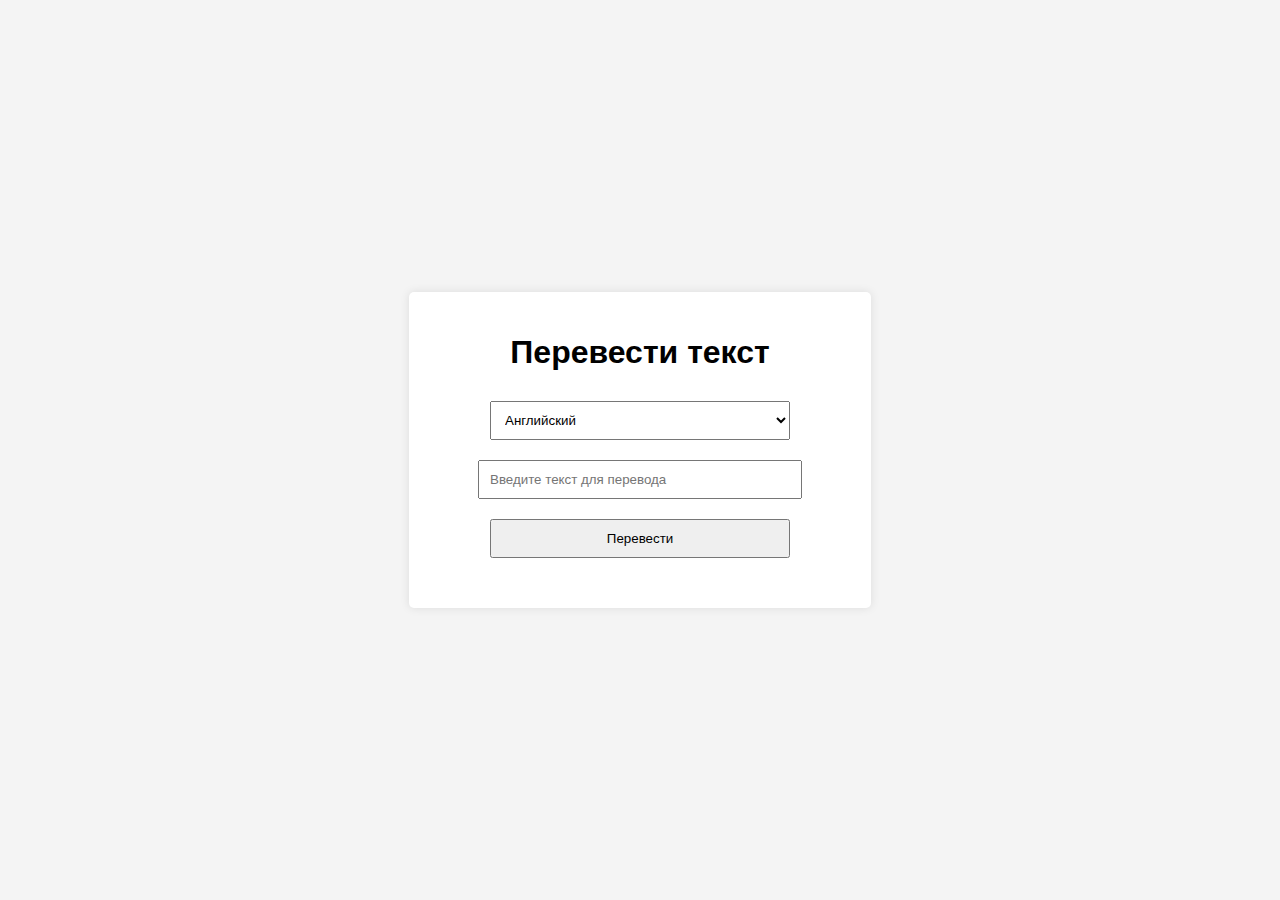
<file: trabslete.html>
<!DOCTYPE html>
<html lang="ru">
<head>
    <meta charset="UTF-8">
    <meta name="viewport" content="width=device-width, initial-scale=1.0">
    <title>Страница Перевода</title>
    <link rel="stylesheet" href="./styless.css">
</head>
<body>
    <div class="container">
        <h1>Перевести текст</h1>
        <select id="language-select">
            <option value="en">Английский</option>
            <option value="ru">Русский</option>
            <option value="es">Испанский</option>
            <option value="fr">Французский</option>
            <option value="de">Немецкий</option>
        </select>
        <input type="text" id="text-input" placeholder="Введите текст для перевода">
        <button id="translate-button">Перевести</button>
        <div id="translation-result"></div>
    </div>
    <script src="script.js"></script>
</body>
</html>
</file>
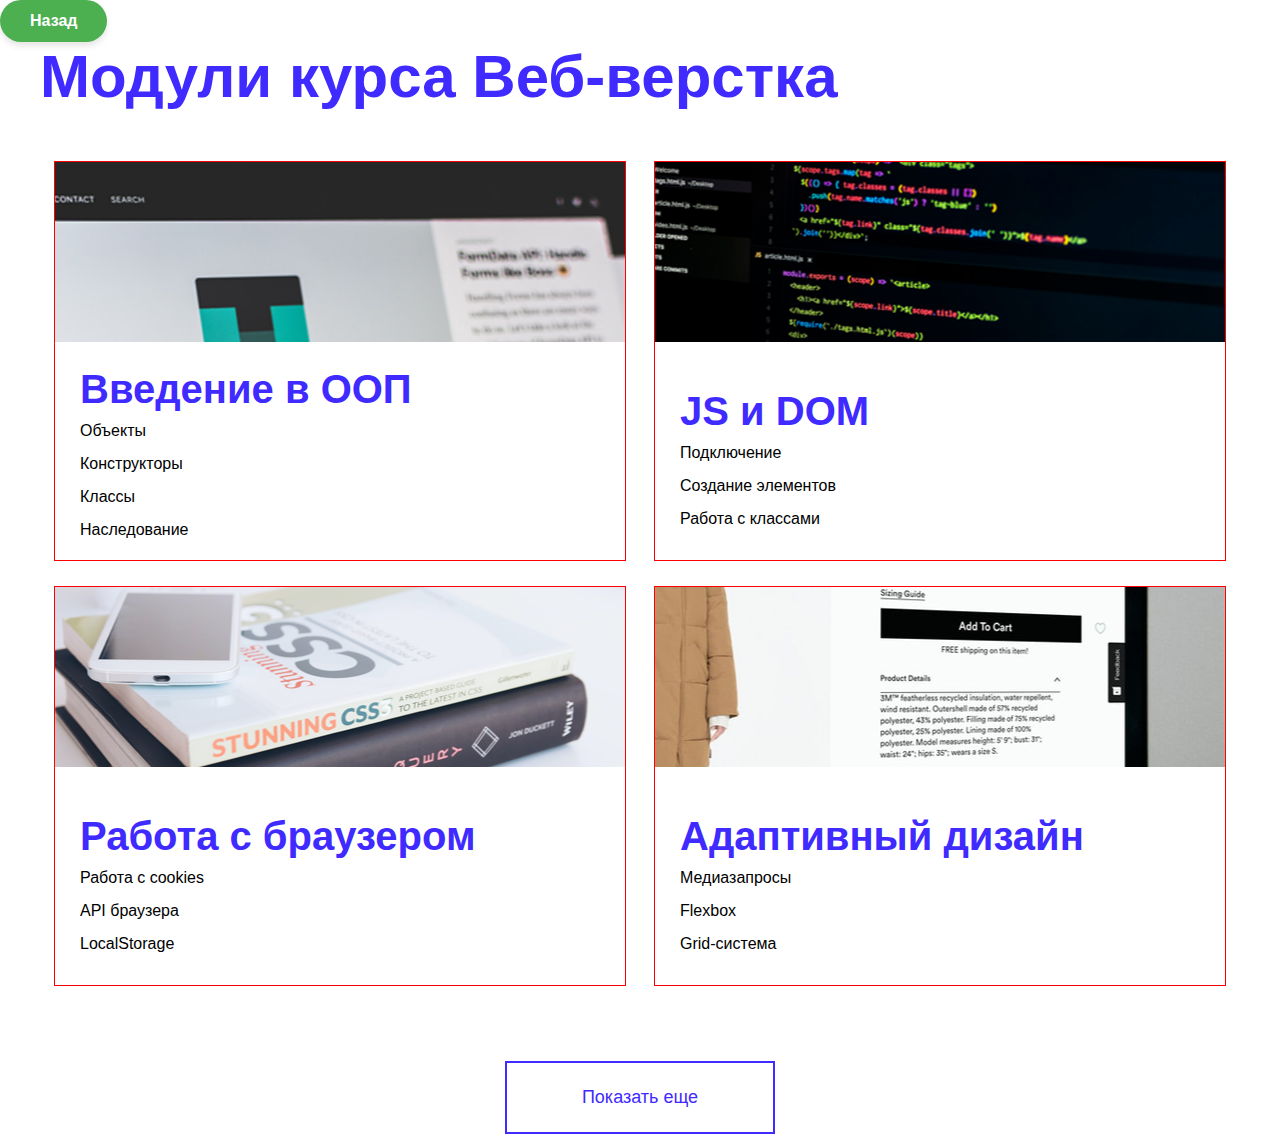
<file: cards/cards.html>
<!DOCTYPE html>
<html lang="en">

<head>
    <meta charset="UTF-8">
    <meta name="viewport" content="width=device-width, initial-scale=1.0">
    <title>Document</title>
    <link rel="stylesheet" href="./style.css">
</head>

<body>
    <nav class="navbar">
        <ul>
            <a href="../index.html" class="navbar__link">Назад</a>
        </ul>
    </nav>
    <section class="modules">
        <h2 class="modules__title">Модули курса Веб-верстка</h2>
        <div class="modules__container" id="modules-container">
            <div class="card">
                <div class="card__img img-one"></div>
                <div class="card__text">
                    <h3 class="card__title">Введение</h3>
                    <ul class="card__list">
                        <li class="card__item">Как работают сайты. Верстка</li>
                        <li class="card__item">Возможности HTML, CSS, JS</li>
                        <li class="card__item">Редактор кода. Codepen</li>
                        <li class="card__item">Работа с DevTools</li>
                    </ul>
                </div>
            </div>
            <div class="card">
                <div class="card__img img-two"></div>
                <div class="card__text">
                    <h3 class="card__title">Базовый HTML</h3>
                    <ul class="card__list">
                        <li class="card__item">Базовые теги</li>
                        <li class="card__item">Теги картинок и ссылок</li>
                        <li class="card__item">Теги таблиц</li>
                        <li class="card__item">Служебные теги</li>
                        <li class="card__item">Кодстайл HTML</li>
                    </ul>
                </div>
            </div>
            <div class="card">
                <div class="card__img img-three"></div>
                <div class="card__text">
                    <h3 class="card__title">Базовый CSS</h3>
                    <ul class="card__list">
                        <li class="card__item">Подключение CSS</li>
                        <li class="card__item">Вес селектора</li>
                        <li class="card__item">Свойство display</li>
                        <li class="card__item">Блочная модель и позиционирование</li>
                        <li class="card__item">Кодстайл CSS</li>
                    </ul>
                </div>
            </div>
            <div class="card">
                <div class="card__img img-four"></div>
                <div class="card__text">
                    <h3 class="card__title">Работа с макетом</h3>
                    <ul class="card__list">
                        <li class="card__item">Про форматы изображений</li>
                        <li class="card__item">Работа с макетом в Photoshop</li>
                        <li class="card__item">Работа с макетом в Figma</li>
                    </ul>
                </div>
            </div>
        </div>


        <button class="modules__btn" id="toggle-btn">Показать еще</button>


    </section>

</body>
<script type="module" src="main.js"></script>

</html>
</file>
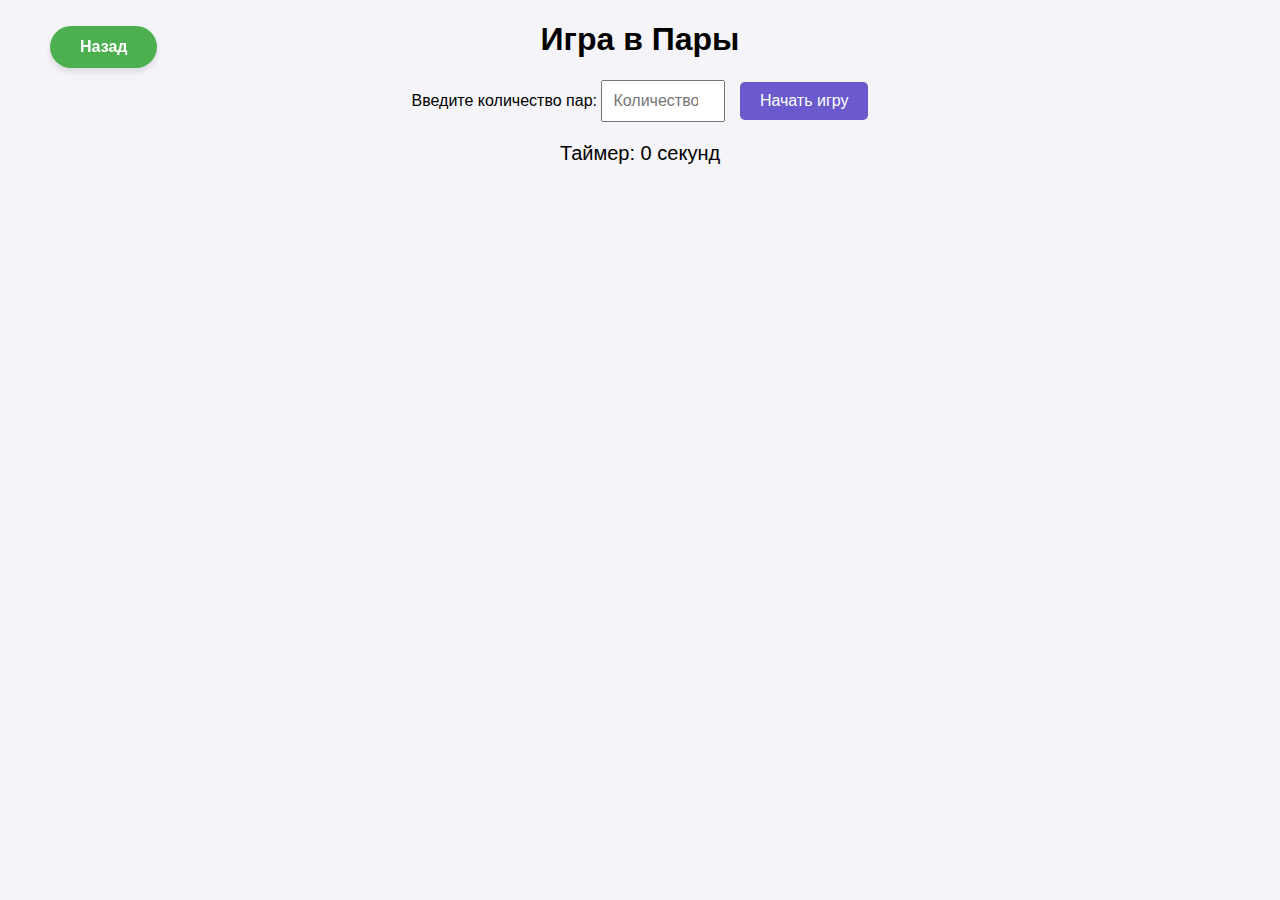
<file: games/games.html>
<!DOCTYPE html>
<html lang="ru">
<head>
    <meta charset="UTF-8">
    <meta name="viewport" content="width=device-width, initial-scale=1.0">
    <title>Игра в Пары</title>
    <link rel="stylesheet" href="style.css">
</head>

<nav class="navbar">
    <ul>
        <a href="../index.html" class="navbar__link">Назад</a>
    </ul>
</nav>

<body>
    <div class="game-container">
        <h1>Игра в Пары</h1>

        <div class="input-container">
            <label for="pairsInput">Введите количество пар:</label>
            <input type="number" id="pairsInput" min="1" max="10" placeholder="Количество пар" />
            <button id="startGameBtn">Начать игру</button>
        </div>

        <div id="timer">Таймер: <span id="time">0</span> секунд</div>

        <div class="cards-container" id="cardsContainer"></div>

        <button id="restartGameBtn" class="hidden">Начать заново</button>
        <button id="stopGameBtn" class="hidden">Остановить игру</button>
    </div>

    <script src="main.js"></script>
</body>
</html>
</file>
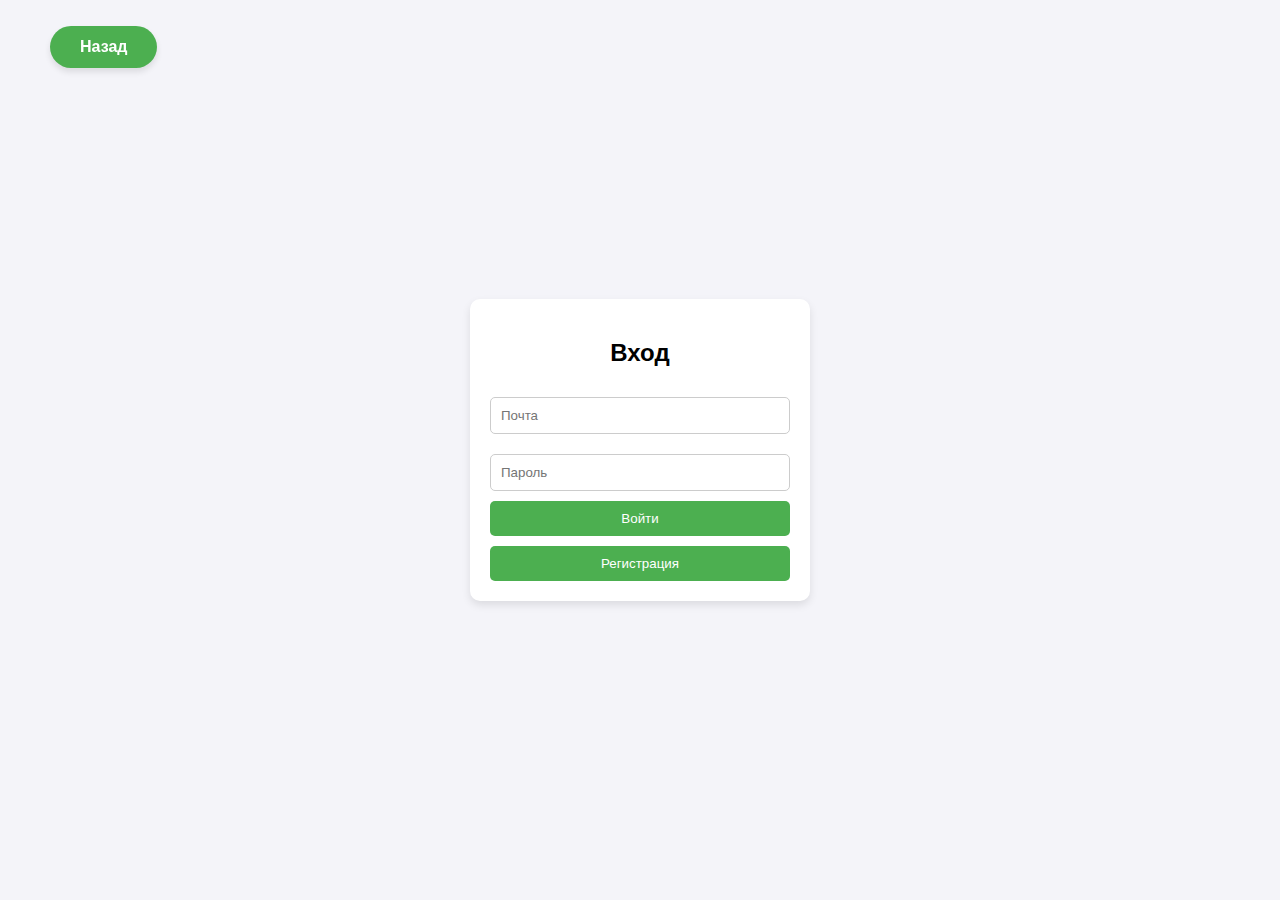
<file: registration/reg.html>
<!DOCTYPE html>
<html lang="ru">
<head>
    <meta charset="UTF-8">
    <meta name="viewport" content="width=device-width, initial-scale=1.0">
    <title>Задание 4 - Форма регистрации</title>
    <link rel="stylesheet" href="style.css">
</head>
<body>

    <nav class="navbar">
        <ul>
            <a href="../index.html" class="navbar__link">Назад</a>
        </ul>
    </nav>

    <div id="loginForm" class="form-container">
        <h2>Вход</h2>
        <input type="email" id="loginEmail" placeholder="Почта" required>
        <input type="password" id="loginPassword" placeholder="Пароль" required>
        <button id="loginBtn">Войти</button>
        <button id="registerBtn">Регистрация</button>
    </div>

    <div id="registerForm" class="form-container hidden">
        <h2>Регистрация</h2>
        <input type="text" id="firstName" placeholder="Имя" required>
        <input type="text" id="lastName" placeholder="Фамилия" required>
        <input type="email" id="registerEmail" placeholder="Почта" required>
        <input type="password" id="registerPassword" placeholder="Пароль" required>
        <input type="password" id="confirmPassword" placeholder="Повторите пароль" required>
        <button id="registerSubmitBtn">Зарегистрироваться</button>
        <button id="loginFromRegisterBtn">Вход</button>
    </div>

    <div id="userPage" class="form-container hidden">
        <h2>Добро пожаловать, <span id="userName"></span></h2>
        <button id="logoutBtn">Выйти</button>
    </div>

    <script src="main.js"></script>
</body>
</html>
</file>
<file: styless.css>
body {
    font-family: Arial, sans-serif;
    background-color: #f4f4f4;
    display: flex;
    justify-content: center;
    align-items: center;
    height: 100vh;
    margin: 0;
}

.container {
    background-color: #fff;
    padding: 20px;
    border-radius: 5px;
    box-shadow: 0 0 10px rgba(0, 0, 0, 0.1);
    text-align: center;
}

h1 {
    margin-bottom: 20px;
}

select, input, button {
    padding: 10px;
    margin: 10px 0;
    width: 100%;
    max-width: 300px;
}

#translation-result {
    margin-top: 20px;
    font-size: 1.2em;
}
</file>
<file: cards/style.css>
* {
    box-sizing: border-box;
    margin: 0;
    padding: 0;
}

body {
    font-family: Arial, Helvetica, sans-serif;
}

.modules {
    max-width: 1200px;
    margin: 0 auto;
}

.modules__title {
    color: #3F2AFF;
    font-size: 60px;
    margin-bottom: 50px;
}

.modules__container {
    display: flex;
    flex-wrap: wrap;
    
    justify-content: space-around;
    margin-bottom: 50px;
}

.card {
    width: 572px; 
    height: 400px; 
    margin-bottom: 25px;
    display: flex;
    flex-direction: column;
    justify-content: space-between;
    border: 1px solid red;
}

.card:nth-last-child(n+3) {
    margin-bottom: 25px;
}

.card__img {
    min-height: 180px;
    background-position: center;
    background-repeat: no-repeat;
    background-size: cover;
}

.img-one {
    background-image: url(.one.png);
}

.img-two {
    background-image: url(.two.png);
}

.img-three {
    background-image: url(.three.png);
}

.img-four {
    background-image: url(.four.png);
}
.img-four {
    background-image: url(.four.png);
}
.img-four {
    background-image: url(.four.png);
}
.img-four {
    background-image: url(.four.png);
}
.img-four {
    background-image: url(.four.png);
}

.card__text {
    padding: 25px;
}

.card__title {
    font-size: 40px;
    color: #3F2AFF;
    margin-bottom: 2px;
}

.card__list {
    list-style: none;
    line-height: 33px;
}

.modules__btn {
    display: block;
    margin: auto;
    border: 2px solid #3F2AFF;
    background-color: transparent;
    font-size: 18px;
    color: #3F2AFF;
    padding: 24px 75px;
    cursor: pointer;
}
.navbar__link {
    display: inline-block;             
    background-color: #4CAF50;         
    color: white;                      
    padding: 12px 30px;                
    text-align: center;                
    font-size: 16px;                   
    font-weight: bold;                 
    text-decoration: none;             
    border-radius: 25px;   
    transition: all 0.3s ease;         
    box-shadow: 0 4px 6px rgba(0, 0, 0, 0.1); 
}


.navbar__link:hover {
    background-color: #45a049;         
    transform: scale(1.05);             
    box-shadow: 0 6px 8px rgba(0, 0, 0, 0.15); 
}


.navbar__link:active {
    transform: scale(0.98);             
    box-shadow: 0 2px 4px rgba(0, 0, 0, 0.1); 
}

.button {
    display: inline-block;
    padding: 10px 20px;
    background-color: #007bff;
    color: white; 
    border-radius: 5px; 
    text-align: center;
    transition: background-color 0.3s ease;
    font-weight: bold;
}

.button:hover {
    background-color: #0056b3; 
}

.button:active {
    background-color: #004085; 
}
</file>
<file: games/style.css>
body {
    font-family: Arial, sans-serif;
    display: flex;
    justify-content: center;
    height: 100vh;
    margin: 0;
    background-color: #f4f4f9;
}

.game-container {
    text-align: center;
}

.input-container {
    margin-bottom: 20px;
}

input {
    padding: 10px;
    font-size: 16px;
    width: 100px;
    margin-right: 10px;
}

button {
    padding: 10px 20px;
    font-size: 16px;
    cursor: pointer;
    background-color: slateblue;
    color: white;
    border: none;
    border-radius: 5px;
}

button:hover {
    background-color: slateblue;
}

button.hidden {
    display: none;
}

.cards-container {
    display: grid;
    grid-template-columns: repeat(auto-fill, minmax(100px, 1fr));
    gap: 10px;
    margin-top: 20px;
}

.card {
    width: 100px;
    height: 100px;
    background-color: #ccc;
    display: flex;
    justify-content: center;
    align-items: center;
    font-size: 24px;
    cursor: pointer;
    border-radius: 10px;
    box-shadow: 0 4px 8px rgba(0, 0, 0, 0.2);
}

.card.opened {
    background-color: #fff;
}

.card.matched {
    background-color: #4CAF50;
    cursor: default;
}

#timer {
    margin-top: 20px;
    font-size: 20px;
}


#restartBtn,
#stopGameBtn {
    margin-top: 30px;
    padding: 10px 20px;
    font-size: 16px;
    background-color: #007bff;
    color: white;
    border: none;
    border-radius: 5px;
    cursor: pointer;
}

#restartBtn:hover,
#stopGameBtn:hover {
    background-color: #0056b3;
}

.hidden {
    display: none;
}

.navbar {
    position: fixed; 
    top: 0; 
    left: 0;
    width: 100%;
    color: white;
    padding: 10px;
    text-align: left;
    z-index: 1000; 
}

.navbar__link {
    display: inline-block;             
    background-color: #4CAF50;         
    color: white;                      
    padding: 12px 30px;                
    text-align: center;                
    font-size: 16px;                   
    font-weight: bold;                 
    text-decoration: none;             
    border-radius: 25px;   
    transition: all 0.3s ease;         
    box-shadow: 0 4px 6px rgba(0, 0, 0, 0.1); 
}


.navbar__link:hover {
    background-color: #45a049;         
    transform: scale(1.05);             
    box-shadow: 0 6px 8px rgba(0, 0, 0, 0.15); 
}


.navbar__link:active {
    transform: scale(0.98);             
    box-shadow: 0 2px 4px rgba(0, 0, 0, 0.1); 
}

.button {
    display: inline-block;
    padding: 10px 20px;
    background-color: #007bff;
    color: white; 
    border-radius: 5px; 
    text-align: center;
    transition: background-color 0.3s ease;
    font-weight: bold;
}

.button:hover {
    background-color: #0056b3; 
}

.button:active {
    background-color: #004085; 
}
</file>
<file: registration/style.css>
body {
    font-family: Arial, sans-serif;
    margin: 0;
    padding: 0;
    background-color: #f4f4f9;
    display: flex;
    justify-content: center;
    align-items: center;
    height: 100vh;
}

h2 {
    text-align: center;
}

.form-container {
    background-color: white;
    border-radius: 10px;
    box-shadow: 0 4px 8px rgba(0, 0, 0, 0.1);
    padding: 20px;
    width: 300px;
}

input {
    width: 100%;
    padding: 10px;
    margin: 10px 0;
    border: 1px solid #ccc;
    border-radius: 5px;
    box-sizing: border-box; }

button {
    width: 100%;
    padding: 10px;
    background-color: #4CAF50;
    color: white;
    border: none;
    border-radius: 5px;
    cursor: pointer;
    box-sizing: border-box; }

button:hover {
    background-color: #45a049;
}

.hidden {
    display: none;
}

#loginFromRegisterBtn {
    background-color: #f44336;     margin-top: 10px; }

#loginFromRegisterBtn:hover {
    background-color: #d32f2f;
}

#registerBtn {
    margin-top: 10px; }

#errorMsg {
    color: red;
    text-align: center;
    margin-top: 10px;
}

.navbar {
    position: fixed; 
    top: 0; 
    left: 0;
    width: 100%;
    color: white;
    padding: 10px;
    text-align: left;
    z-index: 1000; 
}

.navbar__link {
    display: inline-block;             
    background-color: #4CAF50;         
    color: white;                      
    padding: 12px 30px;                
    text-align: center;                
    font-size: 16px;                   
    font-weight: bold;                 
    text-decoration: none;             
    border-radius: 25px;   
    transition: all 0.3s ease;         
    box-shadow: 0 4px 6px rgba(0, 0, 0, 0.1); 
}


.navbar__link:hover {
    background-color: #45a049;         
    transform: scale(1.05);             
    box-shadow: 0 6px 8px rgba(0, 0, 0, 0.15); 
}


.navbar__link:active {
    transform: scale(0.98);             
    box-shadow: 0 2px 4px rgba(0, 0, 0, 0.1); 
}

.button {
    display: inline-block;
    padding: 10px 20px;
    background-color: #007bff;
    color: white; 
    border-radius: 5px; 
    text-align: center;
    transition: background-color 0.3s ease;
    font-weight: bold;
}

.button:hover {
    background-color: #0056b3; 
}

.button:active {
    background-color: #004085; 
}
</file>
